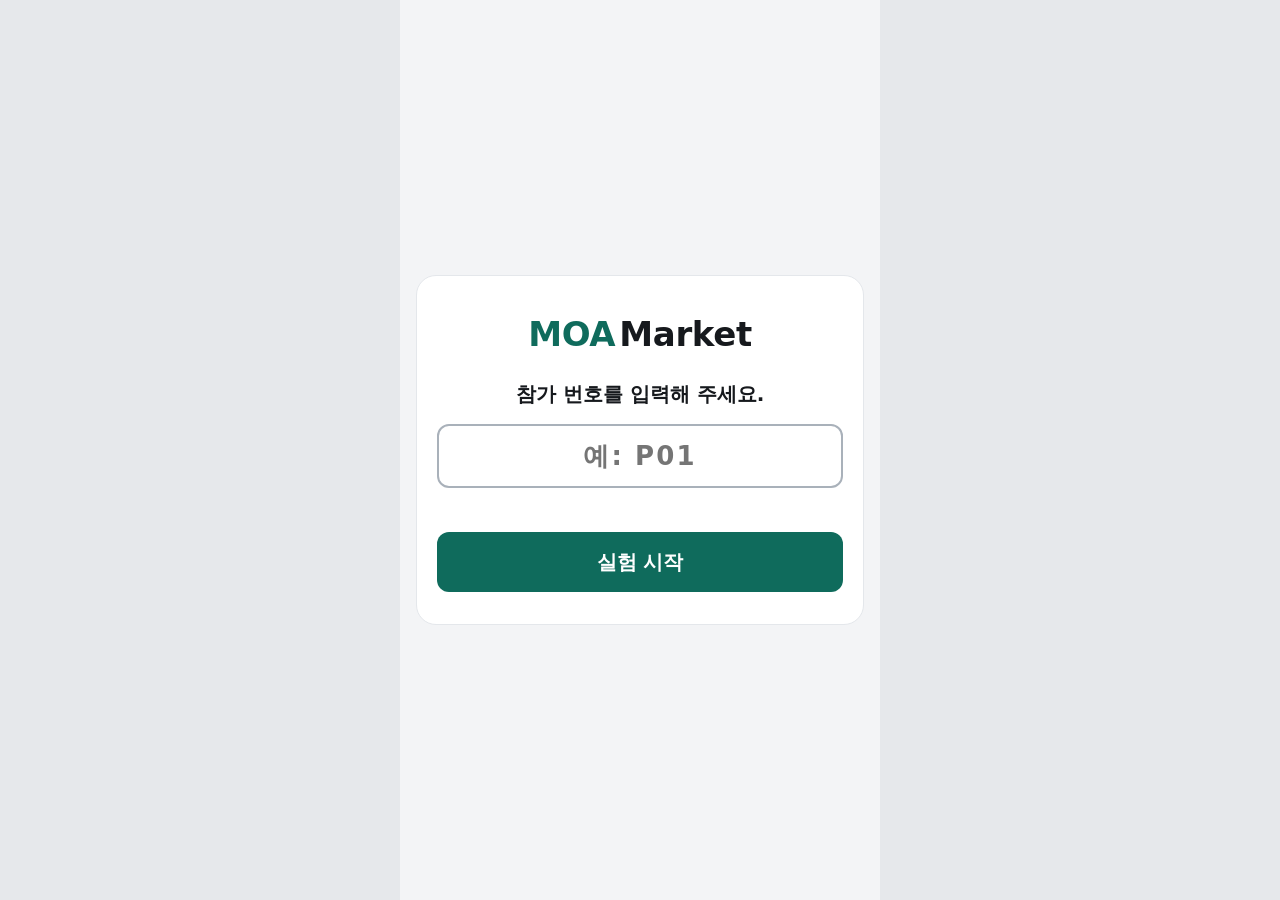
<file: index.html>
<!doctype html>
<html lang="ko">
<head>
  <meta charset="utf-8">
  <meta name="viewport" content="width=device-width, initial-scale=1, viewport-fit=cover">
  <meta name="theme-color" content="#0F6B5C">
  <meta name="color-scheme" content="light">
  <meta name="format-detection" content="telephone=no">
  <!-- iPhone: 홈 화면에 추가하면 주소창 없이 앱처럼 열림 -->
  <meta name="apple-mobile-web-app-capable" content="yes">
  <meta name="mobile-web-app-capable" content="yes">
  <meta name="apple-mobile-web-app-status-bar-style" content="default">
  <meta name="apple-mobile-web-app-title" content="MOA Market">
  <title>MOA Market</title>
  <!-- 항상 최신 파일을 받도록 주소 뒤에 시각을 붙여 불러옴 (캐시 무시) -->
  <script>document.write('<link rel="stylesheet" href="styles.css?v=' + Date.now() + '">');</script>
  <noscript><link rel="stylesheet" href="styles.css"></noscript>
</head>
<body>
  <div id="app"></div>
  <div id="modalRoot"></div>
  <div id="warningRoot"></div>
  <div id="toast" role="status" aria-live="polite"></div>
  <div id="debugPanel"></div>
  <script>document.write('<script src="app.js?v=' + Date.now() + '"><\/script>');</script>
</body>
</html>
</file>
<file: styles.css>
/* =========================================================
   MOA Market — 실험용 디자인 시스템 (모든 과제 공통)
   ========================================================= */
:root {
  --brand: #0F6B5C;
  --brand-strong: #0A5246;
  --brand-soft: #E3F1EE;
  --sale: #C2410C;
  --text: #16191D;
  --sub: #434A53;
  --muted: #5F6873;
  --line: #D9DEE3;
  --bg: #F3F4F6;
  --card: #FFFFFF;

  /* 공통 시각 경고 — 모든 경고 조건에서 동일 */
  --warn-bg: #FFF4C2;
  --warn-line: #D99A00;
  --warn-text: #3B2A00;

  --radius: 14px;
  --font: system-ui, -apple-system, "Noto Sans KR", "Apple SD Gothic Neo", "Malgun Gothic", sans-serif;
  color-scheme: light;
}

* { box-sizing: border-box; }
html, body { margin: 0; padding: 0; }
html { -webkit-text-size-adjust: 100%; text-size-adjust: 100%; }
body {
  background: #E6E8EB;
  color: var(--text);
  font-family: var(--font);
  font-size: 18px;
  line-height: 1.55;
  overscroll-behavior-y: none;           /* 당겨서 새로고침 방지 */
  -webkit-tap-highlight-color: transparent;
  word-break: keep-all;
  overflow-wrap: anywhere;
}
button, input, textarea { font: inherit; color: inherit; }
button { cursor: pointer; touch-action: manipulation; -webkit-user-select: none; user-select: none; -webkit-touch-callout: none; }
a.btn { text-decoration: none; color: inherit; }
h1, h2, h3, p { margin: 0; }
ul { margin: 0; padding: 0; list-style: none; }

#app {
  max-width: 480px;
  margin: 0 auto;
  min-height: 100vh;
  min-height: 100dvh;
  background: var(--bg);
  position: relative;
}
.sr-only { position: absolute; width: 1px; height: 1px; overflow: hidden; clip: rect(0 0 0 0); white-space: nowrap; }
.hidden { display: none !important; }
.muted { color: var(--muted); }
.small { font-size: 16px; }

/* ---------- 상단 바 ---------- */
.topbar {
  position: sticky; top: 0; z-index: 20;
  display: grid; grid-template-columns: 100px 1fr 100px; align-items: center;
  min-height: 64px; padding: 8px 10px;
  background: #fff; border-bottom: 1px solid var(--line);
}
.topbar-title { text-align: center; font-size: 20px; font-weight: 700; }
.topbar-back {
  justify-self: start; min-height: 48px; padding: 0 8px;
  border: 0; background: none; font-size: 18px; font-weight: 700; color: var(--text);
}
.topbar-task {
  justify-self: end; min-height: 48px; padding: 0 12px;
  border: 1.5px solid #B9C0C8; border-radius: 999px; background: #fff;
  font-size: 16px; font-weight: 700; color: var(--sub);
}
.logo { justify-self: center; font-weight: 800; font-size: 23px; letter-spacing: -0.01em; color: var(--brand); white-space: nowrap; }
.logo span { color: var(--text); font-weight: 700; margin-left: 4px; }
.logo-lg { font-size: 34px; text-align: center; }

/* ---------- 레이아웃 ---------- */
.content { padding: 16px 16px 28px; }
.has-nav .content { padding-bottom: 110px; }
.center-screen { min-height: 100vh; min-height: 100dvh; display: flex; flex-direction: column; justify-content: center; padding: 24px 16px; }
.card { background: var(--card); border-radius: var(--radius); padding: 18px 16px; margin-bottom: 12px; border: 1px solid #E4E7EB; }
.card-title { font-size: 18px; font-weight: 700; margin-bottom: 8px; }
.section-title { font-size: 20px; font-weight: 800; margin: 24px 0 12px; }

/* ---------- 버튼 ---------- */
.btn {
  display: flex; align-items: center; justify-content: center;
  width: 100%; min-height: 56px; padding: 12px 16px;
  border-radius: 12px; border: 2px solid transparent;
  font-size: 19px; font-weight: 700; line-height: 1.3; text-align: center;
}
.btn + .btn { margin-top: 12px; }
.btn-xl { min-height: 60px; font-size: 20px; }
.btn-primary { background: var(--brand); color: #fff; }
.btn-primary:active { background: var(--brand-strong); }
.btn-secondary { background: #fff; color: var(--text); border-color: #A9B1BA; }
.btn-secondary:active { background: #F1F3F5; }
.btn-danger { background: #B42318; color: #fff; }
.btn[disabled] { opacity: 0.45; cursor: default; }
.btn-row { display: grid; grid-template-columns: 1fr 1fr; gap: 12px; }
.btn-row .btn + .btn, .btn-stack .btn + .btn { margin-top: 0; }
.btn-stack { display: flex; flex-direction: column; gap: 14px; margin-top: 24px; }
/* 약한 대안 버튼(Interface Interference 전용 위계). 읽을 수 있는 크기·대비는 유지 */
.btn-text {
  display: block; margin: 10px auto 0; min-height: 48px; padding: 10px 14px;
  border: 0; background: none; color: var(--muted);
  font-size: 17px; font-weight: 500; text-decoration: underline; text-underline-offset: 3px;
}
.btn-hero { min-height: 72px; font-size: 21px; border-radius: 14px; box-shadow: 0 6px 16px rgba(15, 107, 92, 0.28); }

/* ---------- 공통 시각 경고 팝업 (V·VA·VH·VAH 동일) ---------- */
.warn-backdrop {
  position: fixed; inset: 0; z-index: 55;          /* 화면 위에 겹침 → 배치 변화 없음 */
  display: flex; align-items: center; justify-content: center; padding: 16px;
  background: rgba(15, 20, 25, 0.42);              /* 뒤 화면이 비쳐 보이는 정도의 어둡기 */
}
.warn-card {
  position: relative; width: min(360px, 100%);
  padding: 22px 18px 24px; border-radius: 18px;
  background: #fff; border-top: 6px solid var(--warn-line);
  box-shadow: 0 12px 32px rgba(0, 0, 0, 0.25);
}
.warn-close {
  position: absolute; top: 6px; right: 6px;
  width: 48px; height: 48px;                       /* 실제 터치 영역 48×48 */
  display: flex; align-items: center; justify-content: center;
  border: 0; border-radius: 12px; background: transparent; color: #434A53;
}
.warn-close:active { background: #F1F3F5; }
.warn-close svg { width: 24px; height: 24px; fill: none; stroke: currentColor; stroke-width: 2.4; stroke-linecap: round; }
.warn-title {
  display: flex; align-items: center; gap: 8px;
  padding-right: 42px;                             /* X 버튼과 겹치지 않게 */
  font-size: clamp(18px, 5vw, 20px); font-weight: 800; line-height: 1.35; color: var(--warn-text);
}
.warn-icon { width: 28px; height: 28px; flex: none; }
.warn-body { margin-top: 12px; font-size: 18px; line-height: 1.55; color: var(--sub); }

/* ---------- 하단 탭 ---------- */
.bottom-nav {
  position: fixed; bottom: 0; left: 50%; transform: translateX(-50%);
  width: 100%; max-width: 480px; z-index: 20;
  display: grid; grid-template-columns: repeat(4, 1fr);
  background: #fff; border-top: 1px solid var(--line);
  padding-bottom: env(safe-area-inset-bottom);
}
.nav-item {
  position: relative; display: flex; flex-direction: column; align-items: center; justify-content: center; gap: 2px;
  min-height: 74px; border: 0; background: none;
  font-size: 16px; font-weight: 700; color: var(--muted);
}
.nav-item svg { width: 28px; height: 28px; }
.nav-item.is-active { color: var(--brand); }
.badge {
  position: absolute; top: 8px; left: calc(50% + 6px);
  min-width: 24px; height: 24px; padding: 0 6px; border-radius: 12px;
  background: var(--sale); color: #fff; font-size: 14px; line-height: 24px; font-weight: 800;
}

/* ---------- 홈 ---------- */
.search-bar {
  display: flex; align-items: center; gap: 10px; width: 100%; min-height: 56px; padding: 0 16px;
  border: 2px solid var(--brand); border-radius: 12px; background: #fff;
  font-size: 18px; color: var(--muted); text-align: left;
}
.search-bar svg { width: 24px; height: 24px; color: var(--brand); flex: none; }
.banner { margin-top: 16px; padding: 22px 20px; border-radius: var(--radius); background: linear-gradient(135deg, #0F6B5C, #2E8F7C); color: #fff; }
.banner-kicker { font-size: 16px; font-weight: 700; opacity: 0.9; }
.banner-title { font-size: 24px; font-weight: 800; margin-top: 4px; }
.banner-sub { font-size: 17px; margin-top: 4px; opacity: 0.95; }
.grid { display: grid; grid-template-columns: 1fr 1fr; gap: 12px; margin-bottom: 16px; }
.pcard {
  display: block; width: 100%; padding: 10px; text-align: left;
  background: #fff; border: 1px solid #E4E7EB; border-radius: var(--radius);
}
.pcard .art { width: 100%; height: auto; border-radius: 10px; display: block; }
.pcard-name { font-size: 17px; font-weight: 700; margin-top: 8px; line-height: 1.35; }
.pcard-price { font-size: 18px; font-weight: 800; margin-top: 2px; }
.tag-soldout { display: inline-block; margin-left: 6px; padding: 0 8px; border-radius: 6px; background: #EEF0F2; color: var(--sub); font-size: 15px; font-weight: 700; vertical-align: middle; }

/* ---------- 목록 ---------- */
.plist li + li { margin-top: 10px; }
.plist-row {
  display: flex; gap: 14px; align-items: center; width: 100%; padding: 12px;
  background: #fff; border: 1px solid #E4E7EB; border-radius: var(--radius); text-align: left;
}
.plist-row .art { width: 88px; height: 88px; flex: none; border-radius: 10px; }
.plist-name { font-size: 18px; font-weight: 700; }
.plist-desc { font-size: 16px; color: var(--muted); }
.plist-price { font-size: 19px; font-weight: 800; margin-top: 2px; }

/* ---------- 상세 ---------- */
.detail-art .art { width: 100%; max-width: 320px; height: auto; display: block; margin: 0 auto; border-radius: 18px; }
.detail-name { font-size: 24px; font-weight: 800; margin-top: 16px; }
.detail-desc { color: var(--muted); }
.detail-price { margin-top: 8px; display: flex; align-items: baseline; gap: 8px; flex-wrap: wrap; }
.price { font-size: 26px; font-weight: 800; }
.discount { font-size: 24px; font-weight: 800; color: var(--sale); }
.strike { color: var(--muted); text-decoration: line-through; font-size: 18px; }
.detail-info { margin: 16px 0; border-top: 1px solid var(--line); border-bottom: 1px solid var(--line); padding: 10px 0; }
.detail-info li { display: flex; gap: 12px; padding: 6px 0; }
.detail-info span { width: 52px; color: var(--muted); flex: none; }
.detail-body { color: var(--sub); margin-bottom: 20px; }

/* ---------- 바텀시트 / 모달 ---------- */
.sheet-backdrop, .modal-backdrop {
  position: fixed; inset: 0; z-index: 50; background: rgba(15, 20, 25, 0.5);
  display: flex; justify-content: center;
}
.sheet-backdrop { align-items: flex-end; }
.modal-backdrop { align-items: center; padding: 20px; }
.sheet { width: 100%; max-width: 480px; background: #fff; border-radius: 22px 22px 0 0; padding: 26px 20px calc(24px + env(safe-area-inset-bottom)); }
.sheet-row { display: flex; gap: 14px; align-items: center; margin-bottom: 20px; }
.sheet-row .art { width: 76px; height: 76px; flex: none; border-radius: 12px; }
.sheet-text { font-size: 20px; font-weight: 700; line-height: 1.45; }
.modal { width: 100%; max-width: 420px; background: #fff; border-radius: 18px; padding: 24px 20px; max-height: 90vh; overflow: auto; }
.modal-title { font-size: 21px; font-weight: 800; margin-bottom: 10px; }
.modal-body { color: var(--sub); }
.modal-actions { display: flex; flex-direction: column; gap: 12px; margin-top: 20px; }
.modal-actions .btn + .btn { margin-top: 0; }

/* ---------- 장바구니 / 결제 ---------- */
.item-row { display: flex; gap: 12px; align-items: center; }
.item-row + .item-row { margin-top: 12px; }
.item-row .art { width: 72px; height: 72px; flex: none; border-radius: 10px; }
.item-name { font-weight: 700; }
.item-meta { color: var(--muted); font-size: 16px; }
.item-price { font-weight: 800; }
.empty { text-align: center; padding: 40px 0; color: var(--muted); }
.sum-row { display: flex; justify-content: space-between; gap: 12px; padding: 4px 0; }
.sum-row.minus b { color: var(--sale); }
.sum-total { display: flex; justify-content: space-between; align-items: baseline; border-top: 1px solid var(--line); margin-top: 8px; padding-top: 12px; font-weight: 800; }
.sum-total b { font-size: 26px; }
.check-row {
  display: flex; align-items: center; gap: 14px; width: 100%; min-height: 56px; padding: 8px 4px;
  border: 0; background: none; text-align: left; font-size: 19px;
}
.check-box {
  width: 32px; height: 32px; flex: none; border-radius: 8px;
  border: 2.5px solid #8A939D; background: #fff;
  display: flex; align-items: center; justify-content: center;
}
.check-row[aria-checked="true"] .check-box { background: var(--brand); border-color: var(--brand); }
.check-box svg { width: 22px; height: 22px; color: #fff; }
.compact-info p + p { margin-top: 2px; }

/* ---------- 의사결정 화면 공통 ---------- */
.dp-title { font-size: 25px; font-weight: 800; line-height: 1.35; margin: 4px 0 16px; }
.dp-lead { font-size: 18px; color: var(--sub); }
.offer-card { display: flex; gap: 14px; align-items: center; }
.offer-card .art { width: 96px; height: 96px; flex: none; border-radius: 14px; }
.offer-price { display: flex; flex-wrap: wrap; align-items: baseline; column-gap: 8px; margin-top: 4px; }
.offer-price > * { white-space: nowrap; }
.offer-price b { font-size: 22px; }
.sale-pill { display: inline-block; padding: 2px 10px; border-radius: 999px; background: #FDE7DC; color: var(--sale); font-weight: 800; font-size: 16px; }
.stat-grid { display: grid; grid-template-columns: 1fr; gap: 10px; }
.stat { display: flex; align-items: center; justify-content: space-between; gap: 12px; background: #fff; border: 1px solid #E4E7EB; border-radius: var(--radius); padding: 16px; }
.stat-accent { background: var(--brand-soft); border-color: #BFDDD6; }
.stat-label { font-size: 17px; color: var(--sub); font-weight: 600; }
.stat-value { font-size: 23px; font-weight: 800; white-space: nowrap; flex: none; }
.stat-pre { font-size: 17px; font-weight: 700; color: var(--sub); }
.lose-list { margin-top: 16px; }
.lose-list li { padding: 8px 0 8px 28px; position: relative; color: var(--sub); }
.lose-list li::before { content: "–"; position: absolute; left: 8px; color: var(--muted); }
.hero-center { text-align: center; }
.hero-center .art { width: 96px; height: 96px; display: block; margin: 4px auto 12px; border-radius: 18px; }
.hero-big { font-size: 22px; font-weight: 800; color: var(--brand); margin-top: 6px; }
.compare { display: flex; justify-content: center; align-items: baseline; gap: 10px; margin: 14px 0 4px; }
.compare .now { font-size: 26px; font-weight: 800; }
.benefits { margin: 16px 0 0; }
.benefits li { padding: 6px 0 6px 30px; position: relative; }
.benefits li::before { content: "✓"; position: absolute; left: 6px; color: var(--brand); font-weight: 800; }
.fineprint { font-size: 16px; color: var(--muted); text-align: center; margin-top: 10px; }

/* ---------- 결과 / 안내 화면 ---------- */
.intro-card { background: #fff; border-radius: 18px; padding: 28px 20px; border: 1px solid #E4E7EB; }
.step-label { font-size: 18px; font-weight: 800; color: var(--brand); }
.intro-sub { color: var(--sub); margin-top: 6px; }
.task-box { margin: 18px 0; padding: 20px 18px; border-radius: 14px; background: var(--brand-soft); border: 1px solid #BFDDD6; }
.task-box-label { font-size: 16px; font-weight: 800; color: var(--brand); }
.task-box-text { font-size: 21px; font-weight: 800; line-height: 1.45; margin-top: 6px; }
.task-box-note { margin-top: 10px; color: var(--sub); }
.intro-hint { color: var(--muted); font-size: 17px; margin-bottom: 20px; }
.done-mark {
  width: 72px; height: 72px; margin: 0 auto 16px; border-radius: 50%;
  background: var(--brand-soft); color: var(--brand);
  display: flex; align-items: center; justify-content: center; font-size: 38px; font-weight: 800;
}
.done-title { font-size: 24px; font-weight: 800; text-align: center; }
.done-text { text-align: center; color: var(--sub); margin: 8px 0 24px; }

/* ---------- 시작 화면 ---------- */
.start-card { background: #fff; border-radius: 20px; padding: 32px 20px; border: 1px solid #E4E7EB; }
.start-lead { text-align: center; font-size: 20px; font-weight: 700; margin: 18px 0 14px; }
.input-xl {
  width: 100%; min-height: 64px; padding: 0 16px; border-radius: 12px; border: 2px solid #A9B1BA;
  font-size: 26px; font-weight: 800; text-align: center; letter-spacing: 0.08em; text-transform: uppercase; background: #fff;
}
.input-xl:focus { outline: 3px solid rgba(15, 107, 92, 0.35); border-color: var(--brand); }
.form-error { min-height: 28px; margin: 8px 0; color: #B42318; font-weight: 700; text-align: center; }

/* ---------- MY / 멤버십 ---------- */
.profile { display: flex; gap: 14px; align-items: center; }
.avatar { width: 60px; height: 60px; border-radius: 50%; background: var(--brand-soft); color: var(--brand); display: flex; align-items: center; justify-content: center; flex: none; }
.avatar svg { width: 32px; height: 32px; }
.profile-name { font-size: 20px; font-weight: 800; }
.menu { background: #fff; border-radius: var(--radius); border: 1px solid #E4E7EB; overflow: hidden; }
.menu li + li { border-top: 1px solid #EDF0F2; }
.menu-row { display: flex; justify-content: space-between; align-items: center; gap: 10px; width: 100%; min-height: 64px; padding: 0 16px; border: 0; background: #fff; text-align: left; font-size: 18px; font-weight: 600; }
.menu-right { display: flex; align-items: center; gap: 8px; color: var(--muted); }
.pill { display: inline-block; padding: 2px 10px; border-radius: 999px; background: #EEF0F2; color: var(--sub); font-size: 15px; font-weight: 700; }
.pill-brand { background: var(--brand-soft); color: var(--brand); }
.plus-hero { background: linear-gradient(135deg, #0F6B5C, #2E8F7C); color: #fff; border-radius: var(--radius); padding: 22px 18px; margin-bottom: 12px; }
.plus-hero .big { font-size: 24px; font-weight: 800; }
.kv li { display: flex; justify-content: space-between; gap: 12px; padding: 10px 0; }
.kv li + li { border-top: 1px solid #EDF0F2; }
.kv span { color: var(--muted); }
.manage-foot { text-align: center; margin-top: 28px; color: var(--muted); font-size: 17px; }

/* ---------- 인지 확인 ---------- */
.recog { padding: 20px 16px 32px; }
.recog-lead { color: var(--sub); margin: 4px 0 12px; }
.preview-frame {
  border: 3px solid #2B3138; border-radius: 22px; overflow: hidden; background: var(--bg);
  pointer-events: none; user-select: none;
}
.preview-frame .topbar { position: static; }
.preview-frame { position: relative; }
.preview-frame .sheet-backdrop { position: absolute; }  /* N 인지 확인: 권유 창을 미리보기 틀 안에 표시 */
.recog-q { margin-top: 20px; }
.q-title { font-size: 21px; font-weight: 800; line-height: 1.45; }
.choice-row { display: grid; grid-template-columns: 1fr 1fr; gap: 12px; margin: 16px 0; }
.choice-row .btn + .btn { margin-top: 0; }
.choice { background: #fff; border-color: #A9B1BA; }
.choice.is-selected { background: var(--brand); color: #fff; border-color: var(--brand); }
.q-sub { display: block; font-size: 19px; font-weight: 700; margin-bottom: 8px; }
textarea { width: 100%; min-height: 130px; padding: 12px 14px; border-radius: 12px; border: 2px solid #A9B1BA; font-size: 18px; line-height: 1.5; resize: vertical; background: #fff; }
textarea:focus { outline: 3px solid rgba(15, 107, 92, 0.35); border-color: var(--brand); }

/* ---------- 토스트 ---------- */
#toast {
  position: fixed; left: 50%; bottom: 100px; transform: translateX(-50%); z-index: 60;
  max-width: 440px; width: calc(100% - 32px); padding: 14px 18px; border-radius: 12px;
  background: rgba(22, 25, 29, 0.92); color: #fff; font-size: 17px; text-align: center;
  opacity: 0; pointer-events: none; transition: opacity 0.2s;
}
#toast.show { opacity: 1; }

/* ---------- 연구자 모드 ---------- */
body.is-researcher #app { max-width: 1200px; background: #F6F7F9; }
.researcher { padding: 20px 16px 60px; font-size: 16px; }
.r-head h1 { font-size: 26px; font-weight: 800; }
.r-head p { color: var(--muted); }
.r-actions { display: flex; flex-wrap: wrap; gap: 10px; margin: 16px 0; }
.r-actions .btn { width: auto; min-height: 50px; font-size: 17px; margin: 0; }
.r-card { background: #fff; border: 1px solid #E1E4E8; border-radius: 14px; padding: 16px; margin-bottom: 14px; }
.r-card h2 { font-size: 19px; font-weight: 800; margin-bottom: 8px; }
.r-card.danger { border-color: #F3C1BC; }
.r-p-head { display: flex; flex-wrap: wrap; align-items: center; gap: 8px; }
.r-meta { color: var(--muted); font-size: 14px; margin: 4px 0 10px; }
.tag { display: inline-block; padding: 2px 8px; border-radius: 6px; background: #EEF0F2; font-size: 13px; font-weight: 700; }
.tag-ok { background: #DDF3E8; color: #0B6B3A; }
.tag-warn { background: #FFF1C2; color: #6B4E00; }
.btn-small { min-height: 36px; padding: 0 12px; border-radius: 8px; border: 1px solid #C7CDD3; background: #fff; font-size: 14px; font-weight: 700; margin-left: auto; }
.btn-small.danger { color: #B42318; border-color: #F0B7B1; }
.btn-small + .btn-small { margin-left: 0; }
.table-wrap { overflow-x: auto; -webkit-overflow-scrolling: touch; }
.r-table { border-collapse: collapse; width: 100%; font-size: 14px; white-space: nowrap; }
.r-table th, .r-table td { border-bottom: 1px solid #EDF0F2; padding: 6px 8px; text-align: left; vertical-align: top; }
.r-table th { background: #F6F7F9; font-weight: 800; }
.r-table td.wrap { white-space: normal; min-width: 180px; max-width: 320px; }
.r-table .bad { background: #FDE2DF; color: #8A1C12; font-weight: 800; }
.r-table .na { color: #A0A7AF; }
.file-btn { cursor: pointer; }
.r-device p { margin: 2px 0; }
.r-test { display: flex; flex-wrap: wrap; gap: 8px; margin-top: 10px; }
.r-test .btn { width: auto; min-height: 44px; font-size: 16px; padding: 6px 14px; margin: 0; }

/* ---------- 디버그 패널 (?debug=1 에서만 생성) ---------- */
#debugPanel:empty { display: none; }
#debugPanel {
  position: fixed; left: 6px; top: 72px; z-index: 70; max-width: min(330px, calc(100vw - 12px));
  font: 12px/1.45 ui-monospace, Menlo, Consolas, monospace; color: #E8FFF6;
}
.dbg-toggle { border: 0; border-radius: 8px; padding: 6px 10px; background: rgba(160, 20, 60, 0.9); color: #fff; font: inherit; font-weight: 800; }
.dbg-body { margin-top: 4px; padding: 8px 10px; border-radius: 8px; background: rgba(10, 14, 18, 0.9); max-height: 60vh; overflow: auto; }
.dbg-body b { color: #FFD66B; }
.dbg-body pre { white-space: pre-wrap; word-break: break-all; margin: 4px 0 0; max-height: 220px; overflow: auto; }
.dbg-body a { color: #8FD3FF; }
.dbg-tools { margin-top: 20px; padding: 16px; border-radius: 14px; border: 2px dashed #C2185B; background: #FFF5F8; font-size: 15px; }
.dbg-tools h2 { font-size: 17px; font-weight: 800; color: #9C1048; margin-bottom: 6px; }
.dbg-tools .r-test .btn { font-size: 15px; }

/* ---------- 사전·사후설문 / 인터뷰 (추가) ---------- */
.survey { padding: 24px 16px 48px; }
.q-block { background: #fff; border: 1px solid #E4E7EB; border-radius: 16px; padding: 18px 16px 16px; margin-top: 16px; }
.q-num { font-size: 16px; font-weight: 800; color: var(--brand); }
.q-block .q-title { font-size: 21px; margin-top: 4px; }
.opt-list { display: flex; flex-direction: column; gap: 12px; margin-top: 14px; }
.opt-btn {
  display: flex; align-items: center; gap: 10px; width: 100%; min-height: 58px; padding: 12px 18px;
  border: 2px solid #A9B1BA; border-radius: 12px; background: #fff; text-align: left;
  font-size: 19px; font-weight: 700; color: var(--text);
}
.opt-btn.is-selected { background: var(--brand); border-color: var(--brand); color: #fff; }
.opt-btn.is-selected::after { content: "✓"; margin-left: auto; font-size: 22px; }
.scale { display: grid; grid-template-columns: repeat(5, 1fr); gap: 8px; margin-top: 14px; }
.scale-btn {
  min-height: 60px; border: 2px solid #A9B1BA; border-radius: 12px; background: #fff;
  font-size: 24px; font-weight: 800; color: var(--text);
}
.scale-btn.is-selected { background: var(--brand); border-color: var(--brand); color: #fff; box-shadow: 0 0 0 3px rgba(15, 107, 92, 0.25); }
.scale-ends { display: flex; justify-content: space-between; gap: 12px; margin-top: 8px; font-size: 17px; color: var(--sub); }
.scale-ends span:last-child { text-align: right; }
.scale-picked { min-height: 28px; margin-top: 6px; font-size: 18px; font-weight: 800; color: var(--brand); }
.age-row { display: flex; align-items: center; gap: 12px; margin-top: 14px; }
.age-input {
  width: 140px; min-height: 60px; padding: 0 12px; border: 2px solid #A9B1BA; border-radius: 12px; background: #fff;
  font-size: 26px; font-weight: 800; text-align: center;
}
.age-input:focus { outline: 3px solid rgba(15, 107, 92, 0.35); border-color: var(--brand); }
.age-unit { font-size: 20px; font-weight: 700; }
.survey > .btn-xl { margin-top: 8px; }
.cond-card { margin-top: 12px; padding: 18px 16px; border-radius: 16px; background: var(--brand-soft); border: 1px solid #BFDDD6; }
.cond-name { font-size: 24px; font-weight: 800; }
.cond-desc { color: var(--sub); margin: 4px 0 14px; }
.iv-question { font-size: 22px; font-weight: 800; line-height: 1.5; margin-top: 12px; padding: 20px 18px; background: #fff; border: 1px solid #E4E7EB; border-radius: 16px; }
.rec-panel { margin-top: 24px; text-align: center; }
.btn-rec { min-height: 76px; font-size: 22px; }
.btn-stop { background: #B42318; color: #fff; }
.btn-stop:active { background: #8F1C13; }
.rec-status { font-size: 22px; font-weight: 800; }
.rec-status.recording { color: #B42318; }
.rec-timer { font-size: 44px; font-weight: 800; font-variant-numeric: tabular-nums; margin: 6px 0 16px; }
.rec-done { font-size: 21px; font-weight: 800; color: var(--brand); }
.rec-len { color: var(--sub); font-weight: 700; }
.r-sub { margin-top: 14px; }
.r-sub h3 { font-size: 16px; font-weight: 800; margin-bottom: 4px; }
.r-iv-actions { display: flex; gap: 6px; }
.r-iv-actions .btn-small { margin-left: 0; }
.dbg-sec { margin-top: 8px; padding-top: 6px; border-top: 1px solid rgba(255, 255, 255, 0.2); }
.dbg-btns { display: flex; flex-wrap: wrap; gap: 4px; margin: 4px 0; }
.dbg-btns button { border: 0; border-radius: 6px; padding: 4px 8px; background: #2E8F7C; color: #fff; font: inherit; }
/* 디버그 패널의 글자 영역은 터치를 아래 화면으로 통과시킴 (버튼·접기만 누를 수 있음) */
#debugPanel, .dbg-body { pointer-events: none; }
.dbg-toggle, .dbg-body button, .dbg-body summary, .dbg-body a, .dbg-body details[open] pre { pointer-events: auto; }
.mic-code { margin: -4px 0 12px; text-align: center; font-size: 16px; color: var(--muted); }

.q-help { margin-top: 4px; font-size: 17px; color: var(--sub); }

/* ---------- 실험 안내 · 연습 · 인지 확인 음성 답변 (추가) ---------- */
.study-steps { margin: 10px 0 0; padding-left: 26px; list-style: decimal; }
.study-steps li { padding: 4px 0; font-size: 18px; color: var(--text); }
.study-note { color: var(--sub); font-size: 17px; }
.study-time { margin-top: 16px; padding: 14px 16px; border-radius: 12px; background: var(--brand-soft); font-size: 19px; }
.notice-card { border-top-color: #2F6FDB; }
.notice-title { color: #16191D; }
.recog-audio { margin-top: 4px; padding: 16px; border: 1px solid #E4E7EB; border-radius: 14px; background: #fff; }
.recog-hint { color: var(--sub); }
.recog-audio .btn-row .btn { min-height: 56px; }
.r-share-all { width: auto; min-height: 44px; font-size: 15px; margin: 4px 0 8px; padding: 6px 14px; }
.r-actions .r-export-all { background: #0A5246; flex-basis: 100%; min-height: 56px; font-size: 18px; }
</file>
